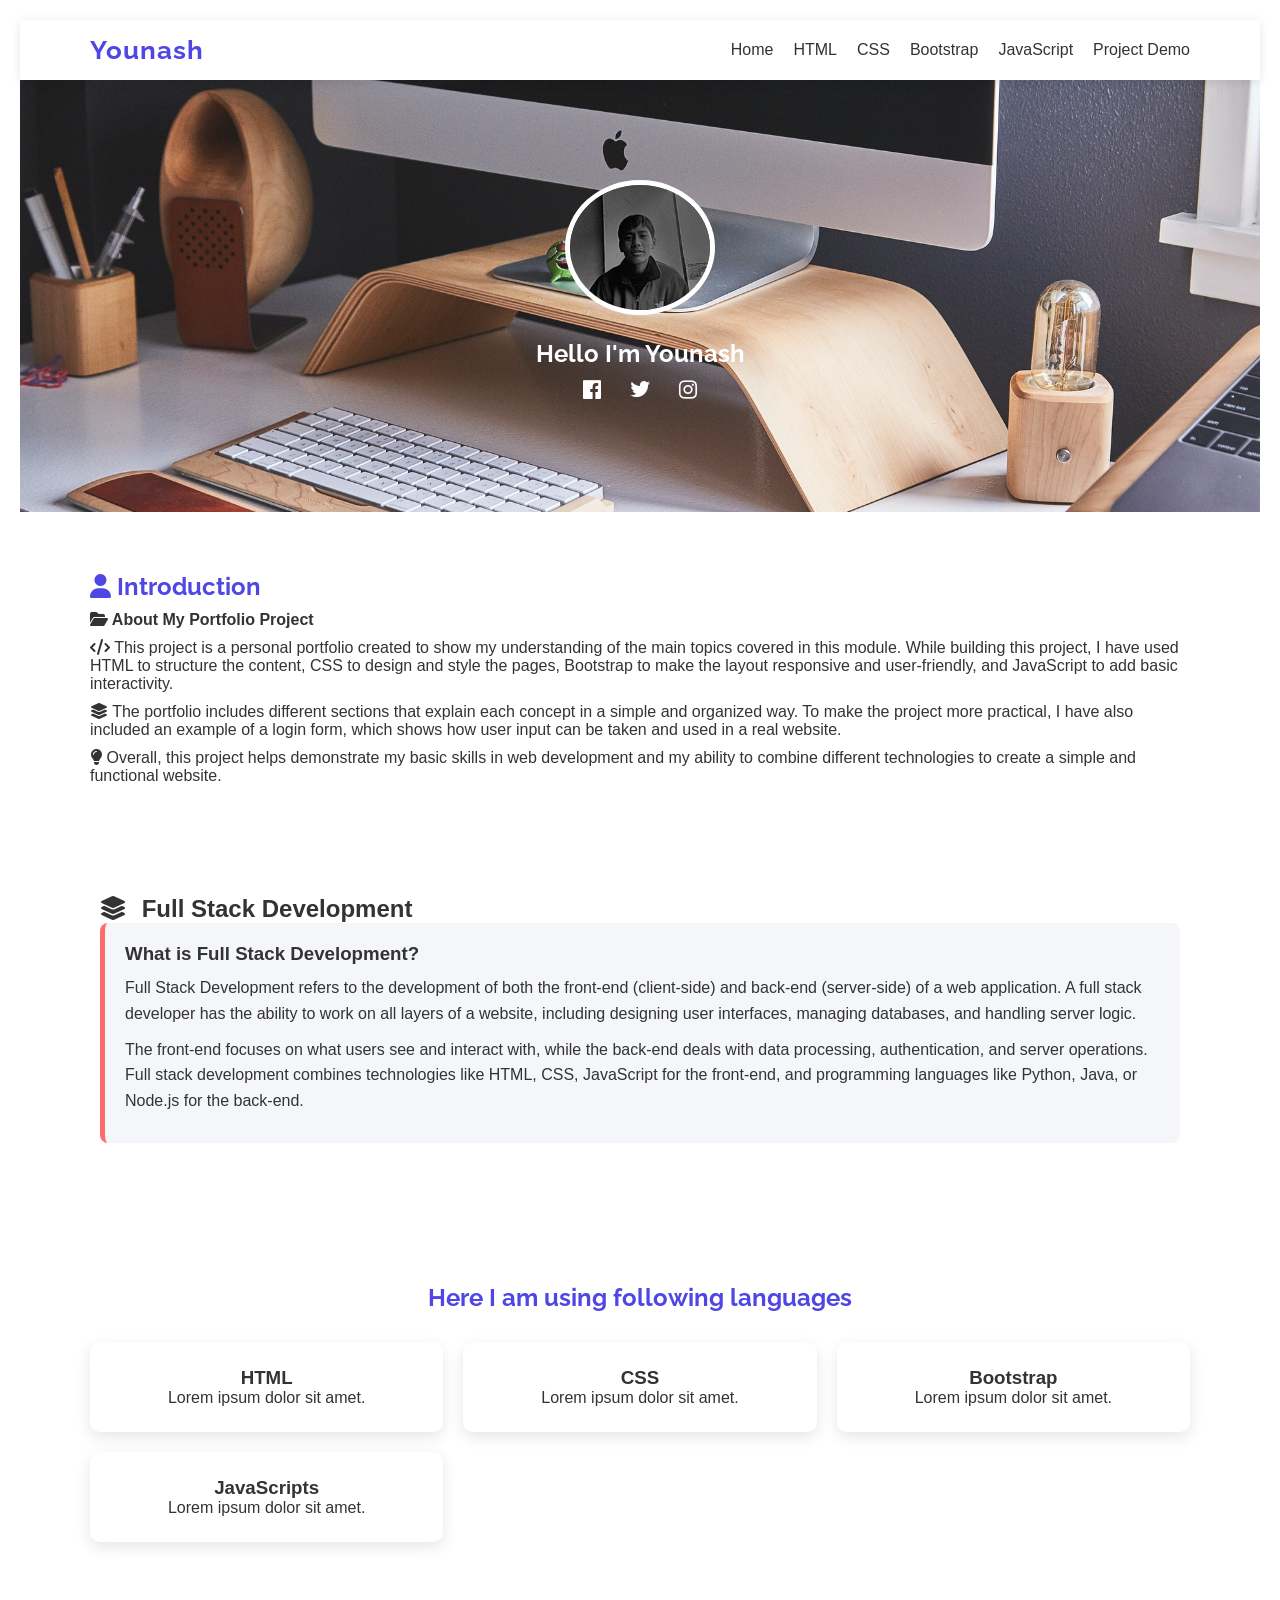
<file: index.html>
<!DOCTYPE html>
<html lang="en">

<head>
    <meta charset="UTF-8">
    <meta name="viewport" content="width=device-width, initial-scale=1.0">
    <title>Portfolio</title>

    <!-- Fonts -->
    <link href="https://fonts.googleapis.com/css2?family=Open+Sans:wght@300;400;600&family=Raleway:wght@400;600;700&display=swap" rel="stylesheet">

    <!-- Icons -->
    <link href="https://unpkg.com/boxicons@2.0.7/css/boxicons.min.css" rel="stylesheet">
    <!-- Out css for icon -->
    <link rel="stylesheet" href="https://cdnjs.cloudflare.com/ajax/libs/font-awesome/6.5.0/css/all.min.css">

    <!-- CSS -->
    <link rel="stylesheet" href="style.css">
</head>

<body>

    <!-- NAVBAR -->
    <!-- NAVBAR -->
    <nav class="navbar">
        <div class="container nav-container">
            <h2 class="logo">Younash</h2>

            <ul class="nav-menu">
                <li><a href="index.html">Home</a></li>
                <li><a href="html.html">HTML</a></li>
                <li><a href="css.html">CSS</a></li>
                <li><a href="bootstrap.html">Bootstrap</a></li>
                <li><a href="javascript.html">JavaScript</a></li>
                <li><a href="project.html">Project Demo</a></li>
            </ul>
        </div>
    </nav>

    <!-- HERO -->
    <section class="hero" style="background-image: url(assets/img/bg-hero.jpg);">
        <div class="container">

            <div class="hero-content">
                <div class="profile">
                    <img src="assets/img/urlish.jpg" alt="">
                </div>

                <h1>Hello I'm Younash</h1>

                <div class="social">
                    <i class="bx bxl-facebook-square"></i>
                    <i class="bx bxl-twitter"></i>
                    <i class="bx bxl-instagram"></i>
                </div>
            </div>

        </div>
    </section>
    <!-- ABOUT -->
    <section id="about">
        <div class="container">

            <h2><i class="fa-solid fa-user"></i> Introduction</h2>
            <h4><i class="fa-solid fa-folder-open"></i> About My Portfolio Project</h4>

            <p>
                <i class="fa-solid fa-code"></i> This project is a personal portfolio created to show my understanding of the main topics covered in this module. While building this project, I have used HTML to structure the content, CSS to design and
                style the pages, Bootstrap to make the layout responsive and user-friendly, and JavaScript to add basic interactivity.
            </p>

            <p>
                <i class="fa-solid fa-layer-group"></i> The portfolio includes different sections that explain each concept in a simple and organized way. To make the project more practical, I have also included an example of a login form, which shows
                how user input can be taken and used in a real website.
            </p>

            <p>
                <i class="fa-solid fa-lightbulb"></i> Overall, this project helps demonstrate my basic skills in web development and my ability to combine different technologies to create a simple and functional website.
            </p>

        </div>
    </section>
    <!-- Full stack -->
    <!-- FULL STACK SECTION -->
    <section id="fullstack">
        <div class="container">

            <h2><i class="fa-solid fa-layer-group"></i> Full Stack Development</h2>

            <!-- INTRO PART -->
            <div class="fullstack-intro">
                <h3>What is Full Stack Development?</h3>

                <p>
                    Full Stack Development refers to the development of both the front-end (client-side) and back-end (server-side) of a web application. A full stack developer has the ability to work on all layers of a website, including designing user interfaces, managing
                    databases, and handling server logic.
                </p>

                <p>
                    The front-end focuses on what users see and interact with, while the back-end deals with data processing, authentication, and server operations. Full stack development combines technologies like HTML, CSS, JavaScript for the front-end, and programming
                    languages like Python, Java, or Node.js for the back-end.
                </p>
            </div>

            <!--     
    <div class="tech-box">
      <h3><i class="fa-brands fa-html5"></i> HTML</h3>
      <p>
        HTML (HyperText Markup Language) is used to structure web pages. It defines 
        elements like headings, paragraphs, images, and links.
      </p>

      <pre><code>
&lt;h1&gt;Welcome to My Portfolio&lt;/h1&gt;
&lt;p&gt;This is my website&lt;/p&gt;
      </code></pre>
    </div>

    
    <div class="tech-box">
      <h3><i class="fa-brands fa-css3-alt"></i> CSS</h3>
      <p>
        CSS is used to style web pages, including colors, layout, and responsiveness.
      </p>

      <pre><code> -->

    </section>


    <!-- SERVICES -->
    <section id="services">
        <div class="container">

            <h2>Here I am using following languages </h2>

            <div class="grid">

                <div class="card">
                    <h3>HTML</h3>
                    <p>Lorem ipsum dolor sit amet.</p>
                </div>

                <div class="card">
                    <h3>CSS</h3>
                    <p>Lorem ipsum dolor sit amet.</p>
                </div>

                <div class="card">
                    <h3>Bootstrap</h3>
                    <p>Lorem ipsum dolor sit amet.</p>
                </div>
                <div class="card">
                    <h3>JavaScripts</h3>
                    <p>Lorem ipsum dolor sit amet.</p>
                </div>

            </div>

        </div>
    </section>

</body>

</html>
</file>
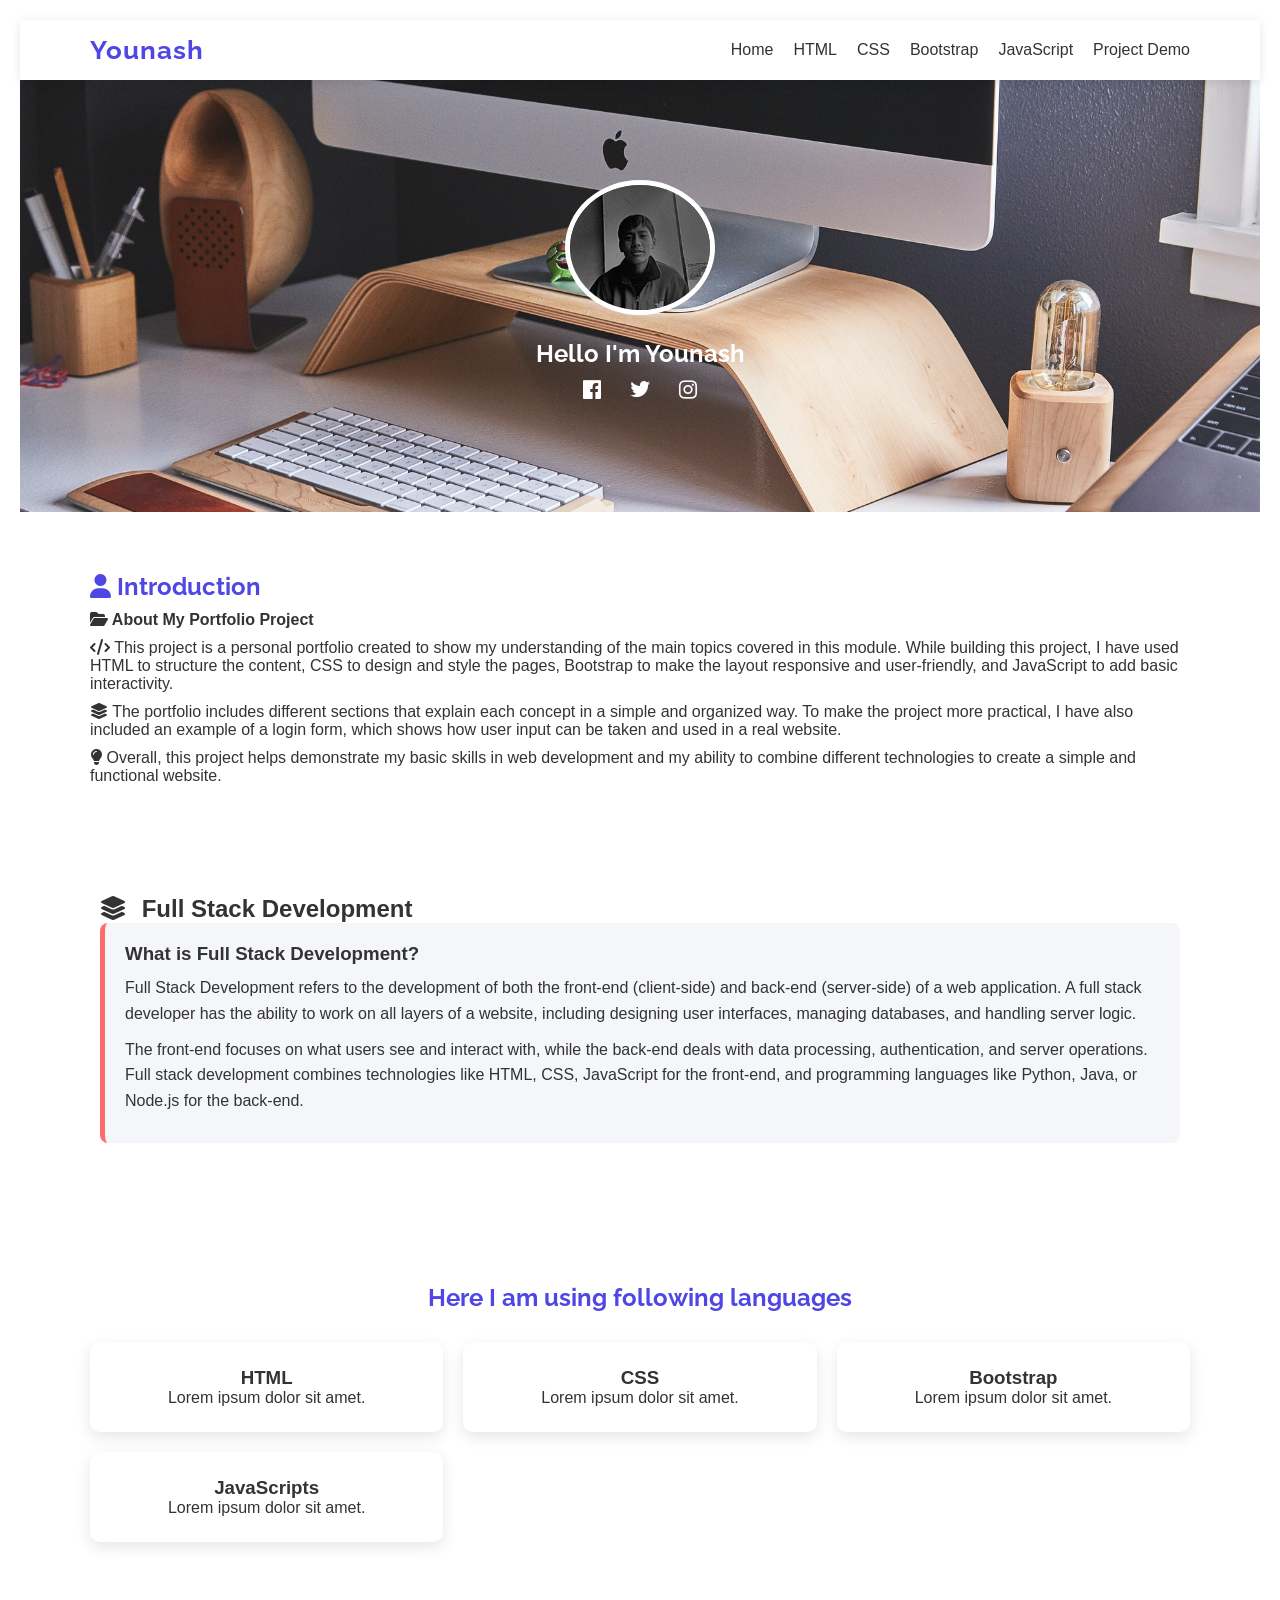
<file: base.html>
<!DOCTYPE html>
<html lang="en">

<head>
    <meta charset="UTF-8">
    <meta name="viewport" content="width=device-width, initial-scale=1.0">
    <title>Portfolio</title>

    <!-- Fonts -->
    <link href="https://fonts.googleapis.com/css2?family=Open+Sans:wght@300;400;600&family=Raleway:wght@400;600;700&display=swap" rel="stylesheet">

    <!-- Icons -->
    <link href="https://unpkg.com/boxicons@2.0.7/css/boxicons.min.css" rel="stylesheet">
    <!-- Out css for icon -->
    <link rel="stylesheet" href="https://cdnjs.cloudflare.com/ajax/libs/font-awesome/6.5.0/css/all.min.css">

    <!-- CSS -->
    <link rel="stylesheet" href="style.css">
</head>

<body>

    <!-- NAVBAR -->
    <!-- NAVBAR -->
    <nav class="navbar">
        <div class="container nav-container">
            <h2 class="logo">Younash</h2>

            <ul class="nav-menu">
                <li><a href="base.html">Home</a></li>
                <li><a href="html.html">HTML</a></li>
                <li><a href="css.html">CSS</a></li>
                <li><a href="bootstrap.html">Bootstrap</a></li>
                <li><a href="javascript.html">JavaScript</a></li>
                <li><a href="project.html">Project Demo</a></li>
            </ul>
        </div>
    </nav>

    <!-- HERO -->
    <section class="hero" style="background-image: url(/assets/img/bg-hero.jpg);">
        <div class="container">

            <div class="hero-content">
                <div class="profile">
                    <img src="/assets/img/urlish.jpg" alt="">
                </div>

                <h1>Hello I'm Younash</h1>

                <div class="social">
                    <i class="bx bxl-facebook-square"></i>
                    <i class="bx bxl-twitter"></i>
                    <i class="bx bxl-instagram"></i>
                </div>
            </div>

        </div>
    </section>
    <!-- ABOUT -->
    <section id="about">
        <div class="container">

            <h2><i class="fa-solid fa-user"></i> Introduction</h2>
            <h4><i class="fa-solid fa-folder-open"></i> About My Portfolio Project</h4>

            <p>
                <i class="fa-solid fa-code"></i> This project is a personal portfolio created to show my understanding of the main topics covered in this module. While building this project, I have used HTML to structure the content, CSS to design and
                style the pages, Bootstrap to make the layout responsive and user-friendly, and JavaScript to add basic interactivity.
            </p>

            <p>
                <i class="fa-solid fa-layer-group"></i> The portfolio includes different sections that explain each concept in a simple and organized way. To make the project more practical, I have also included an example of a login form, which shows
                how user input can be taken and used in a real website.
            </p>

            <p>
                <i class="fa-solid fa-lightbulb"></i> Overall, this project helps demonstrate my basic skills in web development and my ability to combine different technologies to create a simple and functional website.
            </p>

        </div>
    </section>
    <!-- Full stack -->
    <!-- FULL STACK SECTION -->
    <section id="fullstack">
        <div class="container">

            <h2><i class="fa-solid fa-layer-group"></i> Full Stack Development</h2>

            <!-- INTRO PART -->
            <div class="fullstack-intro">
                <h3>What is Full Stack Development?</h3>

                <p>
                    Full Stack Development refers to the development of both the front-end (client-side) and back-end (server-side) of a web application. A full stack developer has the ability to work on all layers of a website, including designing user interfaces, managing
                    databases, and handling server logic.
                </p>

                <p>
                    The front-end focuses on what users see and interact with, while the back-end deals with data processing, authentication, and server operations. Full stack development combines technologies like HTML, CSS, JavaScript for the front-end, and programming
                    languages like Python, Java, or Node.js for the back-end.
                </p>
            </div>

            <!--     
    <div class="tech-box">
      <h3><i class="fa-brands fa-html5"></i> HTML</h3>
      <p>
        HTML (HyperText Markup Language) is used to structure web pages. It defines 
        elements like headings, paragraphs, images, and links.
      </p>

      <pre><code>
&lt;h1&gt;Welcome to My Portfolio&lt;/h1&gt;
&lt;p&gt;This is my website&lt;/p&gt;
      </code></pre>
    </div>

    
    <div class="tech-box">
      <h3><i class="fa-brands fa-css3-alt"></i> CSS</h3>
      <p>
        CSS is used to style web pages, including colors, layout, and responsiveness.
      </p>

      <pre><code> -->

    </section>


    <!-- SERVICES -->
    <section id="services">
        <div class="container">

            <h2>Here I am using following languages </h2>

            <div class="grid">

                <div class="card">
                    <h3>HTML</h3>
                    <p>Lorem ipsum dolor sit amet.</p>
                </div>

                <div class="card">
                    <h3>CSS</h3>
                    <p>Lorem ipsum dolor sit amet.</p>
                </div>

                <div class="card">
                    <h3>Bootstrap</h3>
                    <p>Lorem ipsum dolor sit amet.</p>
                </div>
                <div class="card">
                    <h3>JavaScripts</h3>
                    <p>Lorem ipsum dolor sit amet.</p>
                </div>

            </div>

        </div>
    </section>

</body>

</html>
</file>
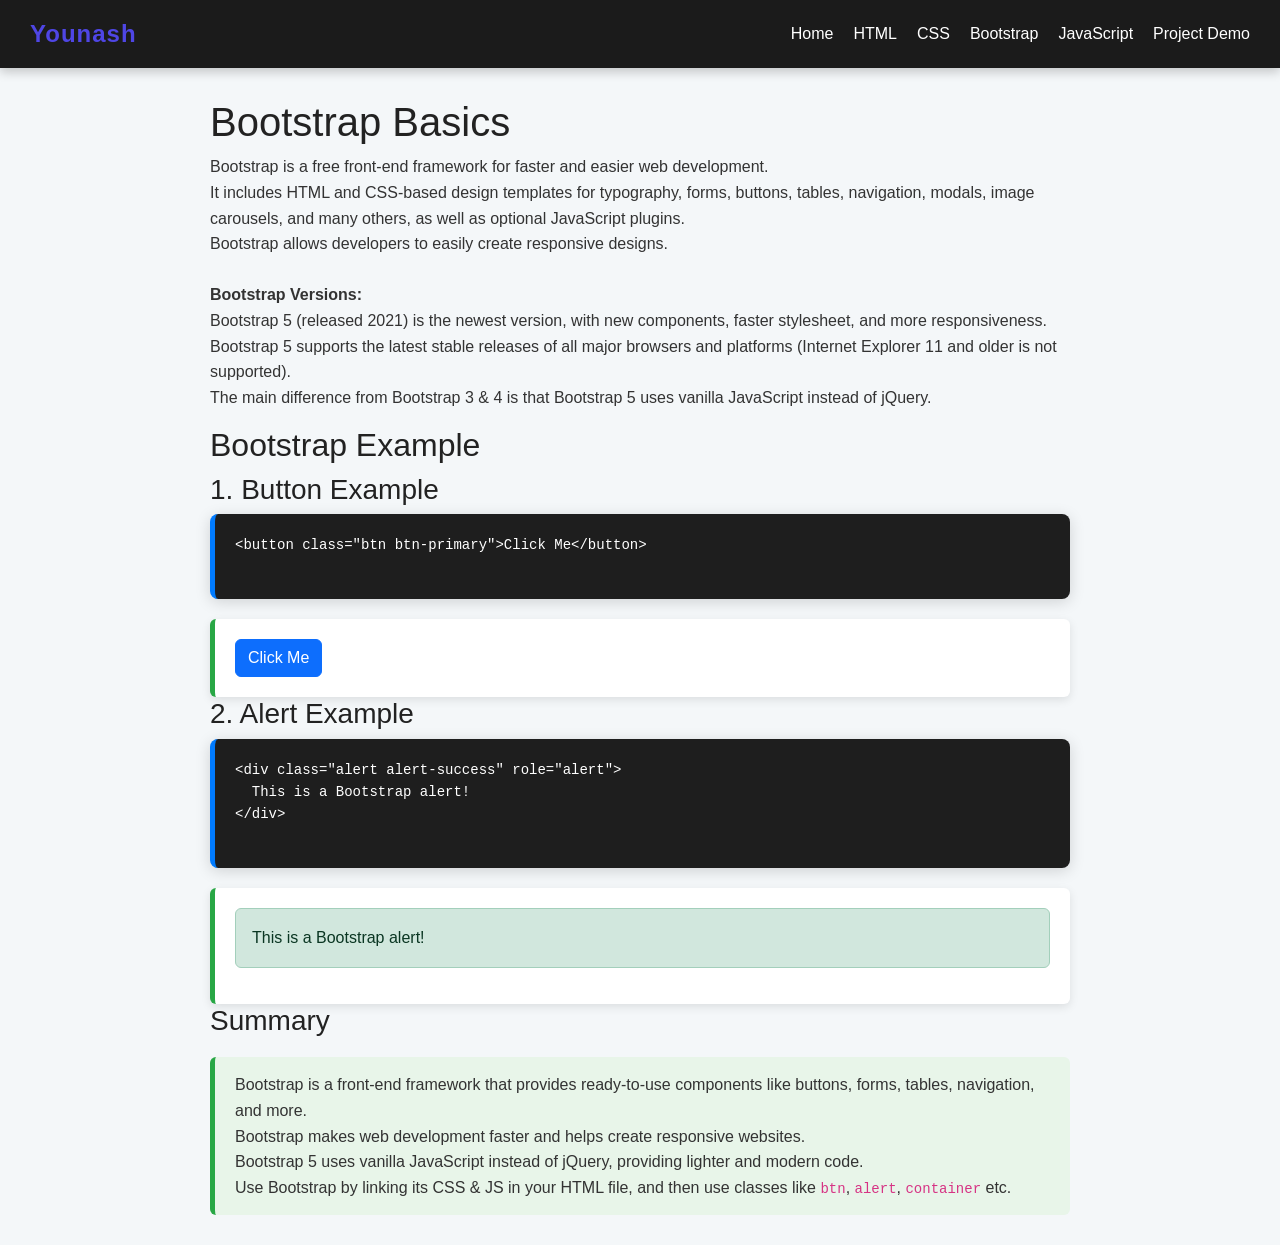
<file: bootstrap.html>
<!DOCTYPE html>
<html lang="en">

<head>
    <meta charset="UTF-8">
    <meta name="viewport" content="width=device-width, initial-scale=1.0">
    <title>Bootstrap Basics</title>

    <!-- Bootstrap CSS -->
    <link href="https://cdn.jsdelivr.net/npm/bootstrap@5.0.2/dist/css/bootstrap.min.css" rel="stylesheet">
    <link rel="stylesheet" href="style.css">

    <style>
        body {
            font-family: 'Poppins', sans-serif;
            margin: 0;
            padding: 0;
            background-color: #f4f7f9;
            color: #333;
            line-height: 1.6;
        }
        
        a {
            text-decoration: none;
            color: inherit;
        }
        
        .navbar {
            background-color: #1b1b1b;
            color: #fff;
            padding: 15px 30px;
            position: sticky;
            top: 0;
            z-index: 100;
            box-shadow: 0 4px 10px rgba(0, 0, 0, 0.2);
            display: flex;
            justify-content: space-between;
            align-items: center;
        }
        
        .navbar .logo {
            font-weight: 600;
            font-size: 24px;
        }
        
        .navbar ul {
            list-style: none;
            display: flex;
            gap: 20px;
            margin: 0;
        }
        
        .navbar li:hover {
            transform: scale(1.1);
        }
        
        .navbar a {
            color: #fff;
            font-weight: 500;
        }
        
        .container {
            max-width: 900px;
            margin: 30px auto;
            padding: 0 20px;
        }
        
        h1,
        h2,
        h3 {
            color: #222;
        }
        
        pre {
            background-color: #1e1e1e;
            padding: 20px;
            border-radius: 8px;
            overflow-x: auto;
            font-family: 'Courier New', monospace;
            box-shadow: 0 3px 15px rgba(0, 0, 0, 0.15);
            border-left: 5px solid #007BFF;
        }
        
        .selector {
            color: #569CD6;
        }
        
        .property {
            color: #CE9178;
        }
        
        .value {
            color: #6A9955;
        }
        
        .comment {
            color: #6A9955;
            font-style: italic;
        }
        
        .text {
            color: #f8f8f2;
        }
        
        .rendered {
            background-color: #fff;
            padding: 20px;
            border-left: 5px solid #28a745;
            border-radius: 6px;
            margin-top: 20px;
            box-shadow: 0 3px 10px rgba(0, 0, 0, 0.1);
        }
        
        .summary {
            background-color: #e8f5e9;
            padding: 15px 20px;
            border-left: 5px solid #28a745;
            border-radius: 6px;
            margin-top: 20px;
        }
        
        @media screen and (max-width:768px) {
            .navbar ul {
                flex-direction: column;
                gap: 10px;
                margin-top: 10px;
            }
        }
    </style>
</head>

<body>

    <!-- NAVBAR -->
    <nav class="navbar">
        <div class="logo">Younash</div>
        <ul>
            <li><a href="index.html">Home</a></li>
            <li><a href="html.html">HTML</a></li>
            <li><a href="css.html">CSS</a></li>
            <li><a href="bootstrap.html">Bootstrap</a></li>
            <li><a href="javascript.html">JavaScript</a></li>
            <li><a href="project.html">Project Demo</a></li>
        </ul>
    </nav>

    <div class="container">
        <h1>Bootstrap Basics</h1>

        <p>
            Bootstrap is a free front-end framework for faster and easier web development.<br> It includes HTML and CSS-based design templates for typography, forms, buttons, tables, navigation, modals, image carousels, and many others, as well as optional
            JavaScript plugins.<br> Bootstrap allows developers to easily create responsive designs.<br><br>
            <strong>Bootstrap Versions:</strong><br> Bootstrap 5 (released 2021) is the newest version, with new components, faster stylesheet, and more responsiveness.<br> Bootstrap 5 supports the latest stable releases of all major browsers and platforms
            (Internet Explorer 11 and older is not supported).<br> The main difference from Bootstrap 3 & 4 is that Bootstrap 5 uses vanilla JavaScript instead of jQuery.
        </p>

        <h2>Bootstrap Example</h2>

        <h3>1. Button Example</h3>
        <pre>
&lt;button class="btn btn-primary"&gt;Click Me&lt;/button&gt;
        </pre>
        <div class="rendered">
            <button class="btn btn-primary">Click Me</button>
        </div>

        <h3>2. Alert Example</h3>
        <pre>
&lt;div class="alert alert-success" role="alert"&gt;
  This is a Bootstrap alert!
&lt;/div&gt;
        </pre>
        <div class="rendered">
            <div class="alert alert-success" role="alert">
                This is a Bootstrap alert!
            </div>
        </div>

        <h3>Summary</h3>
        <div class="summary">
            Bootstrap is a front-end framework that provides ready-to-use components like buttons, forms, tables, navigation, and more.<br> Bootstrap makes web development faster and helps create responsive websites.<br> Bootstrap 5 uses vanilla JavaScript
            instead of jQuery, providing lighter and modern code.<br> Use Bootstrap by linking its CSS & JS in your HTML file, and then use classes like <code>btn</code>, <code>alert</code>, <code>container</code> etc.
        </div>
    </div>

    <!-- Bootstrap JS -->
    <script src="https://cdn.jsdelivr.net/npm/bootstrap@5.0.2/dist/js/bootstrap.bundle.min.js"></script>

</body>

</html>
</file>
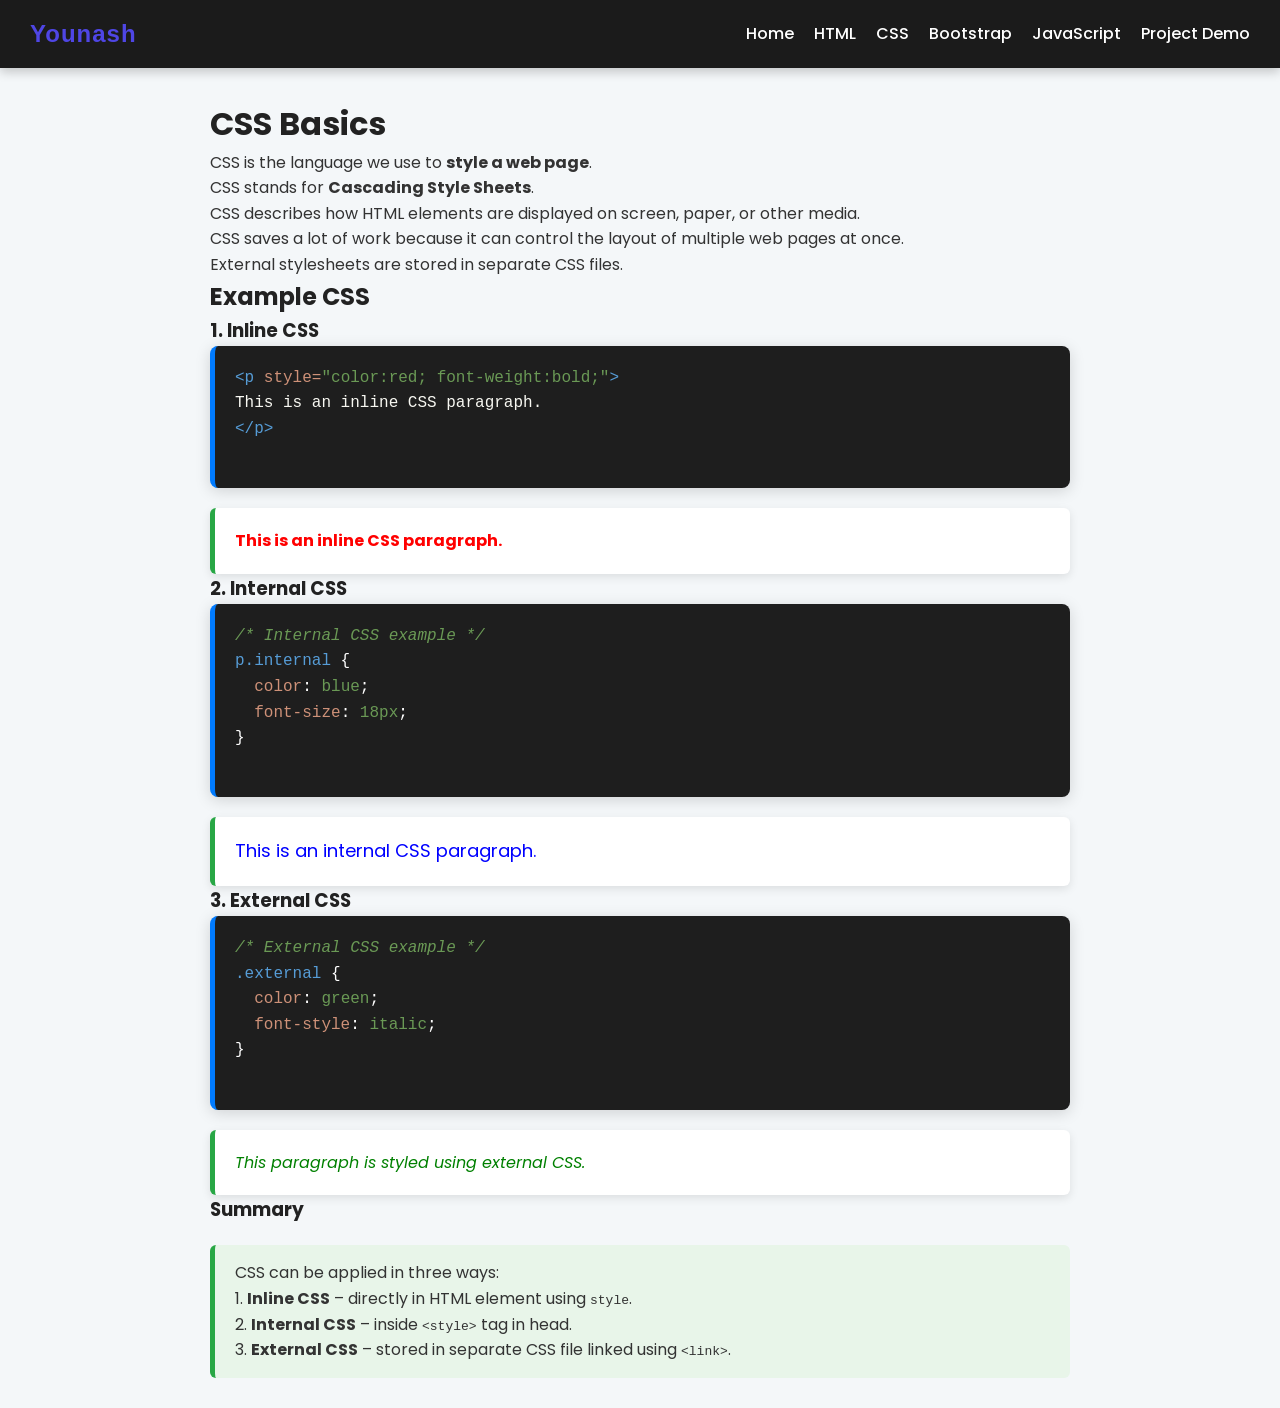
<file: css.html>
<!DOCTYPE html>
<html lang="en">

<head>
    <meta charset="UTF-8">
    <meta name="viewport" content="width=device-width, initial-scale=1.0">
    <title>CSS Basics</title>

    <link href="https://fonts.googleapis.com/css2?family=Poppins:wght@400;600&display=swap" rel="stylesheet">
    <link rel="stylesheet" href="style.css">

    <style>
        body {
            font-family: 'Poppins', sans-serif;
            margin: 0;
            padding: 0;
            background-color: #f4f7f9;
            color: #333;
            line-height: 1.6;
        }
        
        a {
            text-decoration: none;
            color: inherit;
        }
        
        .navbar {
            background-color: #1b1b1b;
            color: #fff;
            padding: 15px 30px;
            position: sticky;
            top: 0;
            z-index: 100;
            box-shadow: 0 4px 10px rgba(0, 0, 0, 0.2);
            display: flex;
            justify-content: space-between;
            align-items: center;
        }
        
        .navbar .logo {
            font-weight: 600;
            font-size: 24px;
        }
        
        .navbar ul {
            list-style: none;
            display: flex;
            gap: 20px;
            margin: 0;
        }
        
        .navbar li:hover {
            transform: scale(1.1);
        }
        
        .navbar a {
            color: #fff;
            font-weight: 500;
        }
        
        .container {
            max-width: 900px;
            margin: 30px auto;
            padding: 0 20px;
        }
        
        h1,
        h2,
        h3 {
            color: #222;
        }
        
        pre {
            background-color: #1e1e1e;
            padding: 20px;
            border-radius: 8px;
            overflow-x: auto;
            font-family: 'Courier New', monospace;
            box-shadow: 0 3px 15px rgba(0, 0, 0, 0.15);
            border-left: 5px solid #007BFF;
        }
        
        .selector {
            color: #569CD6;
        }
        
        .property {
            color: #CE9178;
        }
        
        .value {
            color: #6A9955;
        }
        
        .comment {
            color: #6A9955;
            font-style: italic;
        }
        
        .text {
            color: #f8f8f2;
        }
        
        .rendered {
            background-color: #fff;
            padding: 20px;
            border-left: 5px solid #28a745;
            border-radius: 6px;
            margin-top: 20px;
            box-shadow: 0 3px 10px rgba(0, 0, 0, 0.1);
        }
        
        .summary {
            background-color: #e8f5e9;
            padding: 15px 20px;
            border-left: 5px solid #28a745;
            border-radius: 6px;
            margin-top: 20px;
        }
        
        @media screen and (max-width:768px) {
            .navbar ul {
                flex-direction: column;
                gap: 10px;
                margin-top: 10px;
            }
        }
        
        .external {
            color: green;
            font-style: italic;
        }
    </style>
</head>

<body>

    <nav class="navbar">
        <div class="logo">Younash</div>
        <ul>
            <li><a href="index.html">Home</a></li>
            <li><a href="html.html">HTML</a></li>
            <li><a href="css.html">CSS</a></li>
            <li><a href="bootstrap.html">Bootstrap</a></li>
            <li><a href="javascript.html">JavaScript</a></li>
            <li><a href="project.html">Project Demo</a></li>
        </ul>
    </nav>

    <div class="container">
        <h1>CSS Basics</h1>

        <p>
            CSS is the language we use to <strong>style a web page</strong>.<br> CSS stands for <strong>Cascading Style Sheets</strong>.<br> CSS describes how HTML elements are displayed on screen, paper, or other media.<br> CSS saves a lot of work because
            it can control the layout of multiple web pages at once.<br> External stylesheets are stored in separate CSS files.
        </p>

        <h2>Example CSS</h2>

        <h3>1. Inline CSS</h3>
        <pre>
<span class="selector">&lt;p</span> <span class="property">style=</span><span class="value">"color:red; font-weight:bold;"</span><span class="selector">&gt;</span>
<span class="text">This is an inline CSS paragraph.</span>
<span class="selector">&lt;/p&gt;</span>
        </pre>
        <div class="rendered">
            <p style="color:red; font-weight:bold;">This is an inline CSS paragraph.</p>
        </div>

        <h3>2. Internal CSS</h3>
        <pre>
<span class="comment">/* Internal CSS example */</span>
<span class="selector">p.internal</span> {
  <span class="property">color</span>: <span class="value">blue</span>;
  <span class="property">font-size</span>: <span class="value">18px</span>;
}
        </pre>
        <div class="rendered">
            <p style="color:blue; font-size:18px;">This is an internal CSS paragraph.</p>
        </div>

        <h3>3. External CSS</h3>
        <pre>
<span class="comment">/* External CSS example */</span>
<span class="selector">.external</span> {
  <span class="property">color</span>: <span class="value">green</span>;
  <span class="property">font-style</span>: <span class="value">italic</span>;
}
        </pre>
        <div class="rendered">
            <p class="external">This paragraph is styled using external CSS.</p>
        </div>

        <h3>Summary</h3>
        <div class="summary">
            CSS can be applied in three ways:<br> 1. <strong>Inline CSS</strong> – directly in HTML element using <code>style</code>.<br> 2. <strong>Internal CSS</strong> – inside <code>&lt;style&gt;</code> tag in head.<br> 3. <strong>External CSS</strong>            – stored in separate CSS file linked using <code>&lt;link&gt;</code>.
        </div>
    </div>

</body>

</html>
</file>
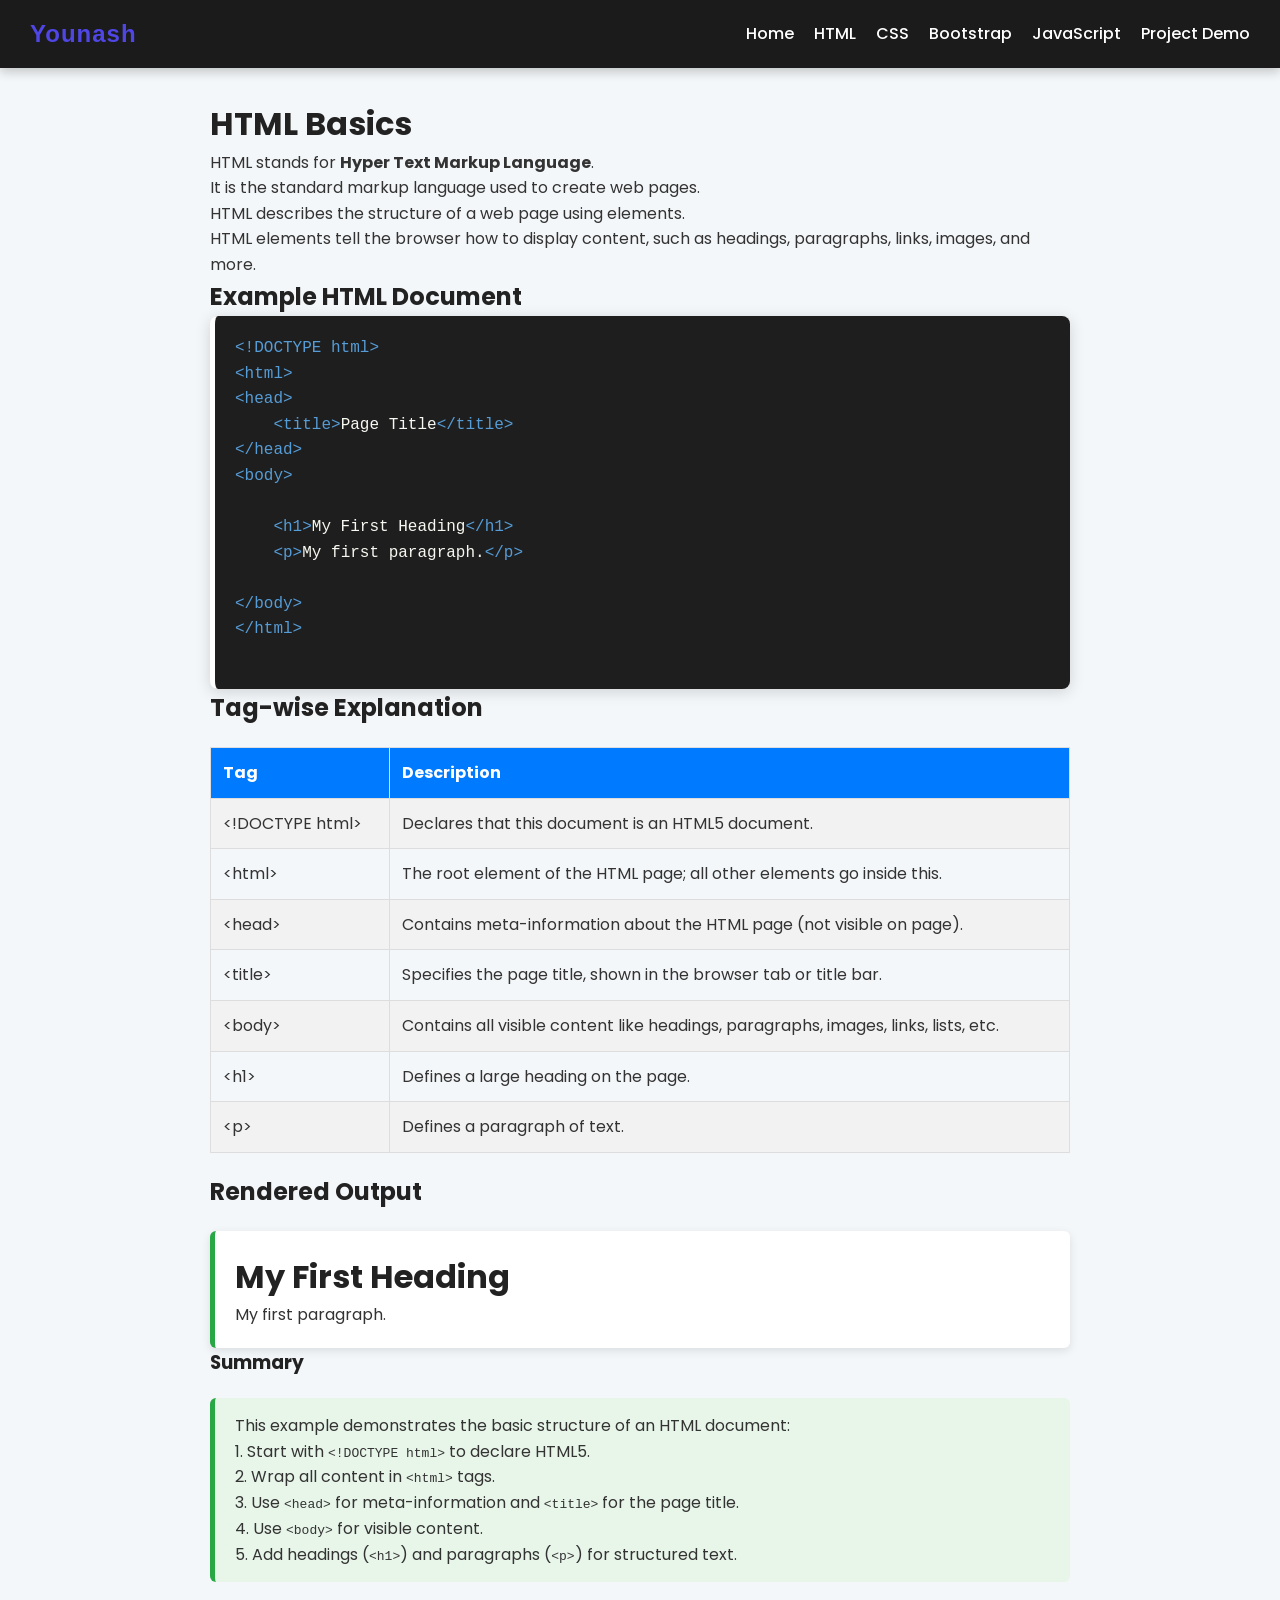
<file: html.html>
<!DOCTYPE html>
<html lang="en">

<head>
    <meta charset="UTF-8">
    <meta name="viewport" content="width=device-width, initial-scale=1.0">
    <title>HTML Basics - Portfolio Style</title>

    <!-- Google Fonts -->
    <link href="https://fonts.googleapis.com/css2?family=Poppins:wght@400;600&display=swap" rel="stylesheet">
    <link rel="stylesheet" href="style.css">

    <style>
        body {
            font-family: 'Poppins', sans-serif;
            margin: 0;
            padding: 0;
            background-color: #f4f7f9;
            color: #333;
            line-height: 1.6;
        }
        
        a {
            text-decoration: none;
            color: inherit;
        }
        
        .navbar {
            background-color: #1b1b1b;
            color: #fff;
            padding: 15px 30px;
            position: sticky;
            top: 0;
            z-index: 100;
            box-shadow: 0 4px 10px rgba(0, 0, 0, 0.2);
            display: flex;
            justify-content: space-between;
            align-items: center;
        }
        
        .navbar .logo {
            font-weight: 600;
            font-size: 24px;
        }
        
        .navbar ul {
            list-style: none;
            display: flex;
            gap: 20px;
            margin: 0;
        }
        
        .navbar li:hover {
            transform: scale(1.1);
        }
        
        .navbar a {
            color: #fff;
            font-weight: 500;
        }
        
        .container {
            max-width: 900px;
            margin: 30px auto;
            padding: 0 20px;
        }
        
        h1,
        h2,
        h3 {
            color: #222;
        }
        
        pre {
            background-color: #1e1e1e;
            color: #f8f8f2;
            padding: 20px;
            border-radius: 8px;
            overflow-x: auto;
            box-shadow: 0 3px 15px rgba(0, 0, 0, 0.15);
            border-left: 5px solid white;
            font-family: 'Courier New', monospace;
        }
        
        .tag {
            color: #569CD6;
        }
        
        .attr {
            color: #9CDCFE;
        }
        
        .value {
            color: #CE9178;
        }
        
        .text {
            color: #f8f8f2;
        }
        
        table {
            width: 100%;
            border-collapse: collapse;
            margin: 20px 0;
        }
        
        table,
        th,
        td {
            border: 1px solid #ddd;
        }
        
        th,
        td {
            padding: 12px;
            text-align: left;
        }
        
        th {
            background-color: #007BFF;
            color: #fff;
        }
        
        tr:nth-child(even) {
            background-color: #f2f2f2;
        }
        
        .rendered {
            background-color: #fff;
            padding: 20px;
            border-left: 5px solid #28a745;
            border-radius: 6px;
            margin-top: 20px;
            box-shadow: 0 3px 10px rgba(0, 0, 0, 0.1);
        }
        
        .summary {
            background-color: #e8f5e9;
            padding: 15px 20px;
            border-left: 5px solid #28a745;
            border-radius: 6px;
            margin-top: 20px;
        }
        
        @media screen and (max-width: 768px) {
            .navbar ul {
                flex-direction: column;
                gap: 10px;
                margin-top: 10px;
            }
        }
    </style>
</head>

<body>

    <!-- NAVBAR -->
    <nav class="navbar">
        <div class="logo">Younash</div>
        <ul>
            <li><a href="index.html">Home</a></li>
            <li><a href="html.html">HTML</a></li>
            <li><a href="css.html">CSS</a></li>
            <li><a href="bootstrap.html">Bootstrap</a></li>
            <li><a href="javascript.html">JavaScript</a></li>
            <li><a href="project.html">Project Demo</a></li>
        </ul>
    </nav>

    <div class="container">
        <h1>HTML Basics</h1>

        <p>
            HTML stands for <strong>Hyper Text Markup Language</strong>.<br> It is the standard markup language used to create web pages.<br> HTML describes the structure of a web page using elements.<br> HTML elements tell the browser how to display
            content, such as headings, paragraphs, links, images, and more.
        </p>

        <h2>Example HTML Document</h2>
        <pre>
<span class="tag">&lt;!DOCTYPE html&gt;</span>
<span class="tag">&lt;html&gt;</span>
<span class="tag">&lt;head&gt;</span>
    <span class="tag">&lt;title&gt;</span><span class="text">Page Title</span><span class="tag">&lt;/title&gt;</span>
<span class="tag">&lt;/head&gt;</span>
<span class="tag">&lt;body&gt;</span>

    <span class="tag">&lt;h1&gt;</span><span class="text">My First Heading</span><span class="tag">&lt;/h1&gt;</span>
    <span class="tag">&lt;p&gt;</span><span class="text">My first paragraph.</span><span class="tag">&lt;/p&gt;</span>

<span class="tag">&lt;/body&gt;</span>
<span class="tag">&lt;/html&gt;</span>
        </pre>

        <h2>Tag-wise Explanation</h2>
        <table>
            <tr>
                <th>Tag</th>
                <th>Description</th>
            </tr>
            <tr>
                <td>&lt;!DOCTYPE html&gt;</td>
                <td>Declares that this document is an HTML5 document.</td>
            </tr>
            <tr>
                <td>&lt;html&gt;</td>
                <td>The root element of the HTML page; all other elements go inside this.</td>
            </tr>
            <tr>
                <td>&lt;head&gt;</td>
                <td>Contains meta-information about the HTML page (not visible on page).</td>
            </tr>
            <tr>
                <td>&lt;title&gt;</td>
                <td>Specifies the page title, shown in the browser tab or title bar.</td>
            </tr>
            <tr>
                <td>&lt;body&gt;</td>
                <td>Contains all visible content like headings, paragraphs, images, links, lists, etc.</td>
            </tr>
            <tr>
                <td>&lt;h1&gt;</td>
                <td>Defines a large heading on the page.</td>
            </tr>
            <tr>
                <td>&lt;p&gt;</td>
                <td>Defines a paragraph of text.</td>
            </tr>
        </table>

        <h2>Rendered Output</h2>
        <div class="rendered">
            <h1>My First Heading</h1>
            <p>My first paragraph.</p>
        </div>

        <h3>Summary</h3>
        <div class="summary">
            This example demonstrates the basic structure of an HTML document:<br> 1. Start with <code>&lt;!DOCTYPE html&gt;</code> to declare HTML5.<br> 2. Wrap all content in <code>&lt;html&gt;</code> tags.<br> 3. Use <code>&lt;head&gt;</code> for meta-information
            and <code>&lt;title&gt;</code> for the page title.<br> 4. Use <code>&lt;body&gt;</code> for visible content.<br> 5. Add headings (<code>&lt;h1&gt;</code>) and paragraphs (<code>&lt;p&gt;</code>) for structured text.
        </div>
    </div>

</body>

</html>
</file>
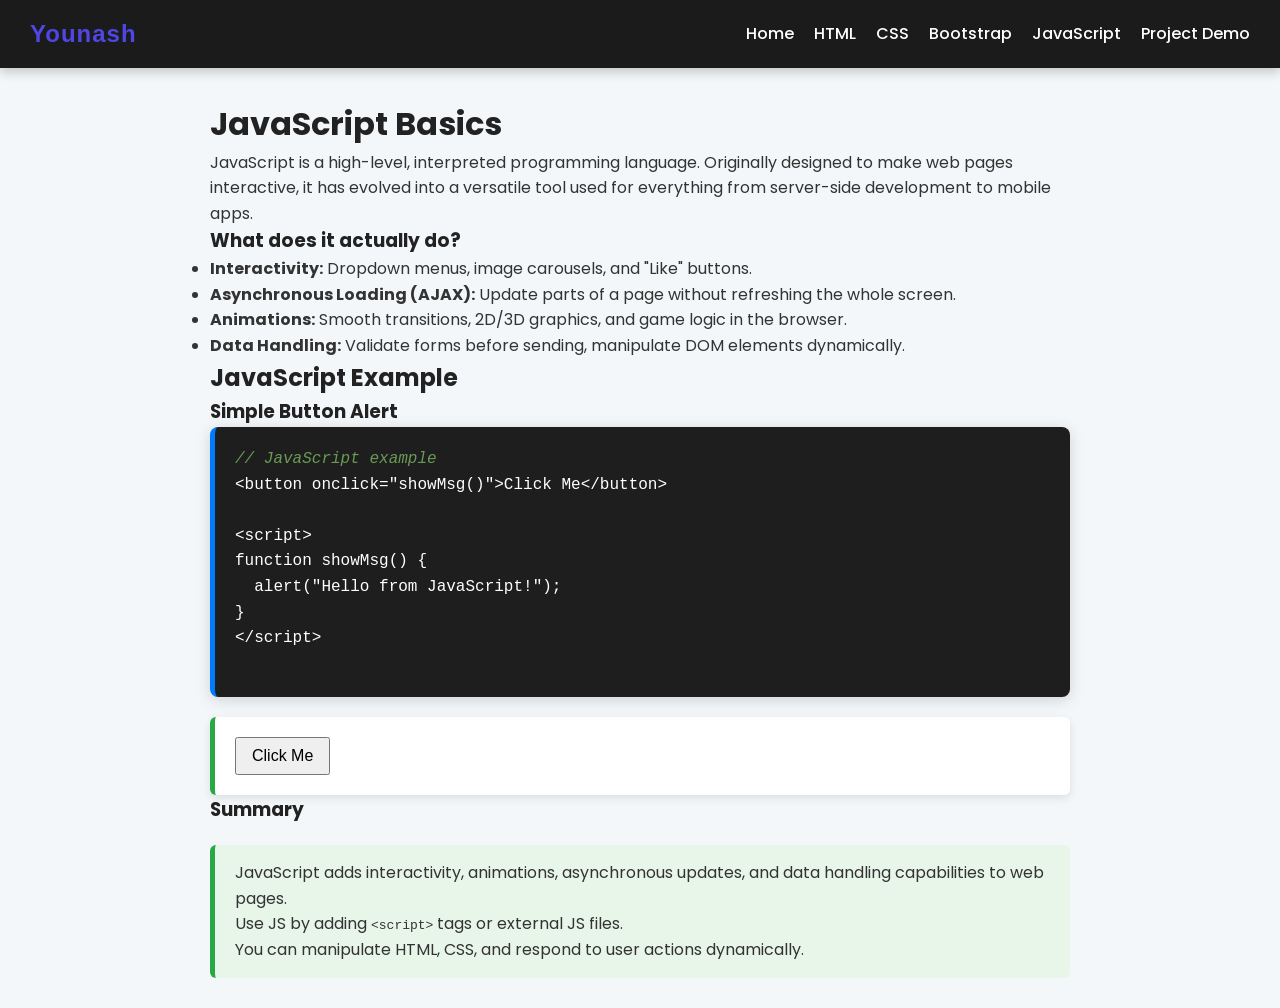
<file: javascript.html>
<!DOCTYPE html>
<html lang="en">

<head>
    <meta charset="UTF-8">
    <meta name="viewport" content="width=device-width, initial-scale=1.0">
    <title>JavaScript Basics</title>

    <!-- Google Fonts -->
    <link href="https://fonts.googleapis.com/css2?family=Poppins:wght@400;600&display=swap" rel="stylesheet">
    <link rel="stylesheet" href="style.css">

    <style>
        body {
            font-family: 'Poppins', sans-serif;
            margin: 0;
            padding: 0;
            background-color: #f4f7f9;
            color: #333;
            line-height: 1.6;
        }
        
        a {
            text-decoration: none;
            color: inherit;
        }
        
        .navbar {
            background-color: #1b1b1b;
            color: #fff;
            padding: 15px 30px;
            position: sticky;
            top: 0;
            z-index: 100;
            box-shadow: 0 4px 10px rgba(0, 0, 0, 0.2);
            display: flex;
            justify-content: space-between;
            align-items: center;
        }
        
        .navbar .logo {
            font-weight: 600;
            font-size: 24px;
        }
        
        .navbar ul {
            list-style: none;
            display: flex;
            gap: 20px;
            margin: 0;
        }
        
        .navbar li:hover {
            transform: scale(1.1);
        }
        
        .navbar a {
            color: #fff;
            font-weight: 500;
        }
        
        .container {
            max-width: 900px;
            margin: 30px auto;
            padding: 0 20px;
        }
        
        h1,
        h2,
        h3 {
            color: #222;
        }
        
        pre {
            background-color: #1e1e1e;
            padding: 20px;
            border-radius: 8px;
            overflow-x: auto;
            font-family: 'Courier New', monospace;
            box-shadow: 0 3px 15px rgba(0, 0, 0, 0.15);
            border-left: 5px solid #007BFF;
        }
        
        .selector {
            color: #569CD6;
        }
        
        .property {
            color: #CE9178;
        }
        
        .value {
            color: #6A9955;
        }
        
        .comment {
            color: #6A9955;
            font-style: italic;
        }
        
        .text {
            color: #f8f8f2;
        }
        
        .rendered {
            background-color: #fff;
            padding: 20px;
            border-left: 5px solid #28a745;
            border-radius: 6px;
            margin-top: 20px;
            box-shadow: 0 3px 10px rgba(0, 0, 0, 0.1);
        }
        
        .summary {
            background-color: #e8f5e9;
            padding: 15px 20px;
            border-left: 5px solid #28a745;
            border-radius: 6px;
            margin-top: 20px;
        }
        
        @media screen and (max-width:768px) {
            .navbar ul {
                flex-direction: column;
                gap: 10px;
                margin-top: 10px;
            }
        }
        
        button {
            padding: 8px 15px;
            font-size: 16px;
            cursor: pointer;
        }
    </style>
</head>

<body>

    <!-- NAVBAR -->
    <nav class="navbar">
        <div class="logo">Younash</div>
        <ul>
            <li><a href="index.html">Home</a></li>
            <li><a href="html.html">HTML</a></li>
            <li><a href="css.html">CSS</a></li>
            <li><a href="bootstrap.html">Bootstrap</a></li>
            <li><a href="javascript.html">JavaScript</a></li>
            <li><a href="project.html">Project Demo</a></li>
        </ul>
    </nav>

    <div class="container">
        <h1>JavaScript Basics</h1>

        <p>
            JavaScript is a high-level, interpreted programming language. Originally designed to make web pages interactive, it has evolved into a versatile tool used for everything from server-side development to mobile apps.
        </p>

        <h3>What does it actually do?</h3>
        <ul>
            <li><strong>Interactivity:</strong> Dropdown menus, image carousels, and "Like" buttons.</li>
            <li><strong>Asynchronous Loading (AJAX):</strong> Update parts of a page without refreshing the whole screen.</li>
            <li><strong>Animations:</strong> Smooth transitions, 2D/3D graphics, and game logic in the browser.</li>
            <li><strong>Data Handling:</strong> Validate forms before sending, manipulate DOM elements dynamically.</li>
        </ul>

        <h2>JavaScript Example</h2>

        <h3>Simple Button Alert</h3>
        <pre>
<span class="comment">// JavaScript example</span>
&lt;button onclick="showMsg()"&gt;Click Me&lt;/button&gt;

&lt;script&gt;
function showMsg() {
  alert("Hello from JavaScript!");
}
&lt;/script&gt;
        </pre>

        <div class="rendered">
            <button onclick="showMsg()">Click Me</button>
        </div>

        <script>
            function showMsg() {
                alert("Hello from JavaScript!");
            }
        </script>

        <h3>Summary</h3>
        <div class="summary">
            JavaScript adds interactivity, animations, asynchronous updates, and data handling capabilities to web pages.<br> Use JS by adding <code>&lt;script&gt;</code> tags or external JS files.<br> You can manipulate HTML, CSS, and respond to user
            actions dynamically.
        </div>
    </div>

</body>

</html>
</file>
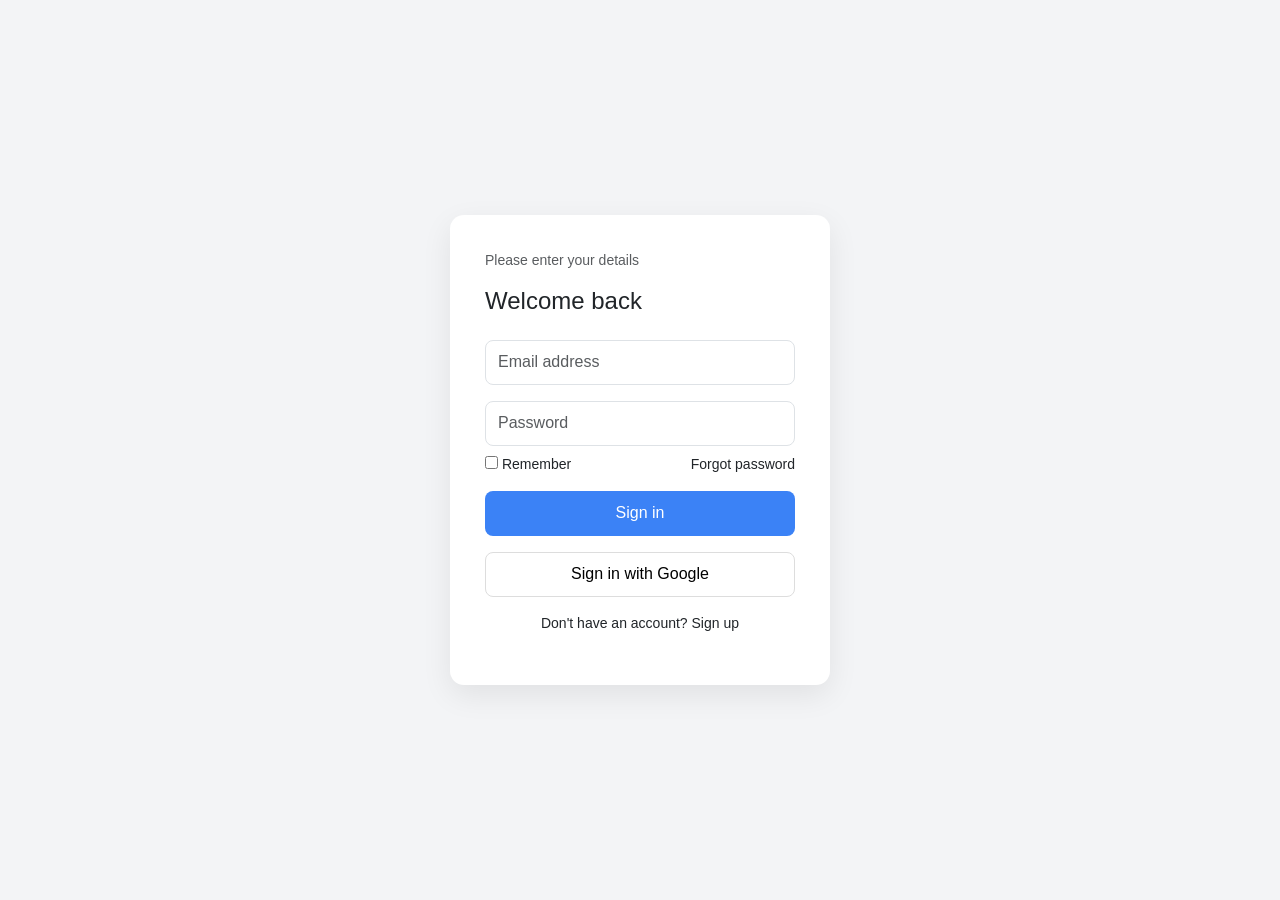
<file: project.html>
<!DOCTYPE html>
<html lang="en">
<head>
<meta charset="UTF-8">
<title>Login System</title>

<link href="https://cdn.jsdelivr.net/npm/bootstrap@5.3.0/dist/css/bootstrap.min.css" rel="stylesheet">

<style>
body {
  background: #f3f4f6;
  height: 100vh;
  display: flex;
  justify-content: center;
  align-items: center;
  font-family: 'Segoe UI', sans-serif;
}

.card-box {
  width: 380px;
  padding: 35px;
  border-radius: 14px;
  background: #fff;
  box-shadow: 0 10px 30px rgba(0,0,0,0.08);
}

.form-control {
  height: 45px;
  border-radius: 8px;
}

.btn-primary {
  height: 45px;
  border-radius: 8px;
  background: #3b82f6;
  border: none;
}

.btn-primary:hover {
  background: #2563eb;
}

.google-btn {
  height: 45px;
  border-radius: 8px;
  border: 1px solid #ddd;
  background: #fff;
}

.small-text {
  font-size: 14px;
}

a {
  cursor: pointer;
}
</style>
</head>

<body>

<div class="card-box">

  <p class="text-muted small-text">Please enter your details</p>
  <h4 class="mb-4">Welcome back</h4>

  <form id="loginForm">
    <input type="email" class="form-control mb-3" placeholder="Email address" id="loginEmail">
    <input type="password" class="form-control mb-2" placeholder="Password" id="loginPassword">

    <div class="d-flex justify-content-between mb-3 small-text">
      <div><input type="checkbox"> Remember</div>
      <a onclick="openForgot()">Forgot password</a>
    </div>

    <button class="btn btn-primary w-100 mb-3">Sign in</button>
  </form>

  <button class="google-btn w-100 mb-3" onclick="googleLogin()">
    Sign in with Google
  </button>

  <p class="text-center small-text">
    Don't have an account? <a onclick="openSignup()">Sign up</a>
  </p>

</div>

<!-- SIGN UP MODAL -->
<div class="modal fade" id="signupModal">
  <div class="modal-dialog">
    <div class="modal-content p-4">
      <h4>Sign Up</h4>
      <input class="form-control mb-2" placeholder="Email" id="signupEmail">
      <input class="form-control mb-2" placeholder="Password" type="password" id="signupPassword">
      <button class="btn btn-primary w-100" onclick="signup()">Create Account</button>
    </div>
  </div>
</div>

<!-- FORGOT PASSWORD MODAL -->
<div class="modal fade" id="forgotModal">
  <div class="modal-dialog">
    <div class="modal-content p-4">
      <h4>Reset Password</h4>
      <input class="form-control mb-3" placeholder="Enter your email" id="forgotEmail">
      <button class="btn btn-primary w-100" onclick="resetPassword()">Send Reset Link</button>
    </div>
  </div>
</div>

<script src="https://cdn.jsdelivr.net/npm/bootstrap@5.3.0/dist/js/bootstrap.bundle.min.js"></script>

<script>
// LOGIN
document.getElementById("loginForm").addEventListener("submit", function(e){
  e.preventDefault();

  let email = document.getElementById("loginEmail").value;
  let pass = document.getElementById("loginPassword").value;

  if(email === "" || pass === ""){
    alert("Fill all fields");
  } else {
    alert("Login successful (Demo)");
  }
});

// GOOGLE LOGIN (SIMULATION)
function googleLogin(){
  alert("Google login working (demo only)");
}

// OPEN MODALS
function openSignup(){
  new bootstrap.Modal(document.getElementById('signupModal')).show();
}

function openForgot(){
  new bootstrap.Modal(document.getElementById('forgotModal')).show();
}

// SIGNUP
function signup(){
  let email = document.getElementById("signupEmail").value;
  let pass = document.getElementById("signupPassword").value;

  if(email === "" || pass === ""){
    alert("Fill all fields");
  } else {
    alert("Account created (demo)");
  }
}

// RESET PASSWORD
function resetPassword(){
  let email = document.getElementById("forgotEmail").value;

  if(email === ""){
    alert("Enter email");
  } else {
    alert("Reset link sent (demo)");
  }
}
</script>

</body>
</html>
</file>
<file: style.css>
/* RESET */
*{
  margin:0;
  padding:0;
  box-sizing:border-box;
}

body{
  font-family: 'Open Sans', sans-serif;
  color:#333;
}

/* CONTAINER */
.container{
  width:90%;
  max-width:1100px;
  margin:auto;
}
/* NAVBAR - PROFESSIONAL UPDATE */
.navbar {
    position: sticky;
    top: 0;
    width: 100%;
    background: #fff;
    box-shadow: 0 4px 15px rgba(0, 0, 0, 0.1);
    z-index: 1000;
    padding: 15px 0;
    transition: 0.3s;
}

.nav-container {
    display: flex;
    justify-content: space-between;
    align-items: center;
    width: 90%;
    max-width: 1100px;
    margin: auto;
}

.logo {
    font-family: 'Raleway', sans-serif;
    font-size: 26px;
    font-weight: 700;
    color: #4f46e5;
    letter-spacing: 1px;
}

.nav-menu {
    list-style: none;
    display: flex;
    gap: 30px;
}

.nav-menu li {
    position: relative;
    transition: transform 0.2s;
}

.nav-menu li:hover {
    transform: translateY(-2px);
}

.nav-menu a {
    text-decoration: none;
    color: #333;
    font-weight: 600;
    position: relative;
    transition: color 0.3s;
}

.nav-menu a::after {
    content: '';
    position: absolute;
    left: 0;
    bottom: -5px;
    width: 0%;
    height: 2px;
    background: #4f46e5;
    transition: 0.3s;
}

.nav-menu a:hover {
    color: #4f46e5;
}

.nav-menu a:hover::after {
    width: 100%;
}

/* RESPONSIVE */
@media(max-width:768px){
    .nav-menu {
        flex-direction: column;
        gap: 15px;
        margin-top: 10px;
    }
}

/* HERO */
.hero{
  background-size:cover;
  background-position:center;
  color:#fff;
  text-align:center;
  padding:100px 0;
}

.profile img{
  width:150px;
  border-radius:50%;
  border:5px solid #fff;
}

.hero h1{
  margin-top:20px;
  font-family:'Raleway', sans-serif;
}

.social i{
  font-size:24px;
  margin:10px;
  cursor:pointer;
  transition:0.3s;
}

.social i:hover{
  transform:translateY(-5px);
}

/* ABOUT */
#about{
  padding:60px 0;
}

#about h2{
  font-family:'Raleway', sans-serif;
  color:#4f46e5;
}

#about h4{
  margin-top:10px;
}

#about p{
  margin-top:10px;
}

/* SKILL */
.skill{
  margin-top:15px;
}

.skill-bar{
  width:100%;
  height:10px;
  background:#ddd;
  border-radius:20px;
}

.skill-fill{
  height:100%;
  background:#4f46e5;
  border-radius:20px;
}

/* SERVICES */
#services{
  padding:60px 0;
}

#services h2{
  text-align:center;
  color:#4f46e5;
  font-family:'Raleway', sans-serif;
}

.grid{
  display:grid;
  grid-template-columns:repeat(3,1fr);
  gap:20px;
  margin-top:30px;
}

/* CARD */
.card{
  padding:25px;
  border-radius:10px;
  background:#fff;
  box-shadow:0 5px 15px rgba(0,0,0,0.1);
  text-align:center;
  transition:0.3s;
}

.card:hover{
  background:#4f46e5;
  color:#fff;
  transform:translateY(-8px);
}

/* RESPONSIVE */
@media(max-width:768px){

  .grid{
    grid-template-columns:1fr;
  }

  .nav-menu{
    display:none;
  }

}
/* Full stack */
#fullstack {
  padding: 50px 20px;
}

/* INTRO BOX */
.fullstack-intro {
  background: #f4f6f9;
  padding: 20px;
  border-left: 5px solid #ff6b6b;
  border-radius: 8px;
  margin-bottom: 30px;
}

.fullstack-intro h3 {
  margin-bottom: 10px;
}

.fullstack-intro p {
  line-height: 1.6;
  margin-bottom: 10px;
}

/* TECH CARDS */
.tech-box {
  background: #fff;
  padding: 20px;
  margin-bottom: 25px;
  border-radius: 10px;
  box-shadow: 0 5px 15px rgba(0,0,0,0.1);
  transition: 0.3s;
}

.tech-box:hover {
  transform: translateY(-5px);
}

.tech-box pre {
  background: #1e1e1e;
  color: #fff;
  padding: 15px;
  border-radius: 8px;
}

/* ICONS */
#fullstack i {
  margin-right: 8px;
}
body {
  font-family: Arial;
  padding: 20px;
}

pre {
  background: #1e1e1e;
  color: #fff;
  padding: 15px;
  border-radius: 8px;
}
.navbar {
  background: #fff;
  padding: 15px 0;
  box-shadow: 0 2px 10px rgba(0,0,0,0.1);
  position: sticky;
  top: 0;
}

.nav-container {
  display: flex;
  justify-content: space-between;
  align-items: center;
}

.nav-menu {
  list-style: none;
  display: flex;
  gap: 20px;
}

.nav-menu a {
  text-decoration: none;
  color: #333;
  font-weight: 500;
}

.nav-menu a:hover {
  color: #ff6b6b;
}
</file>
